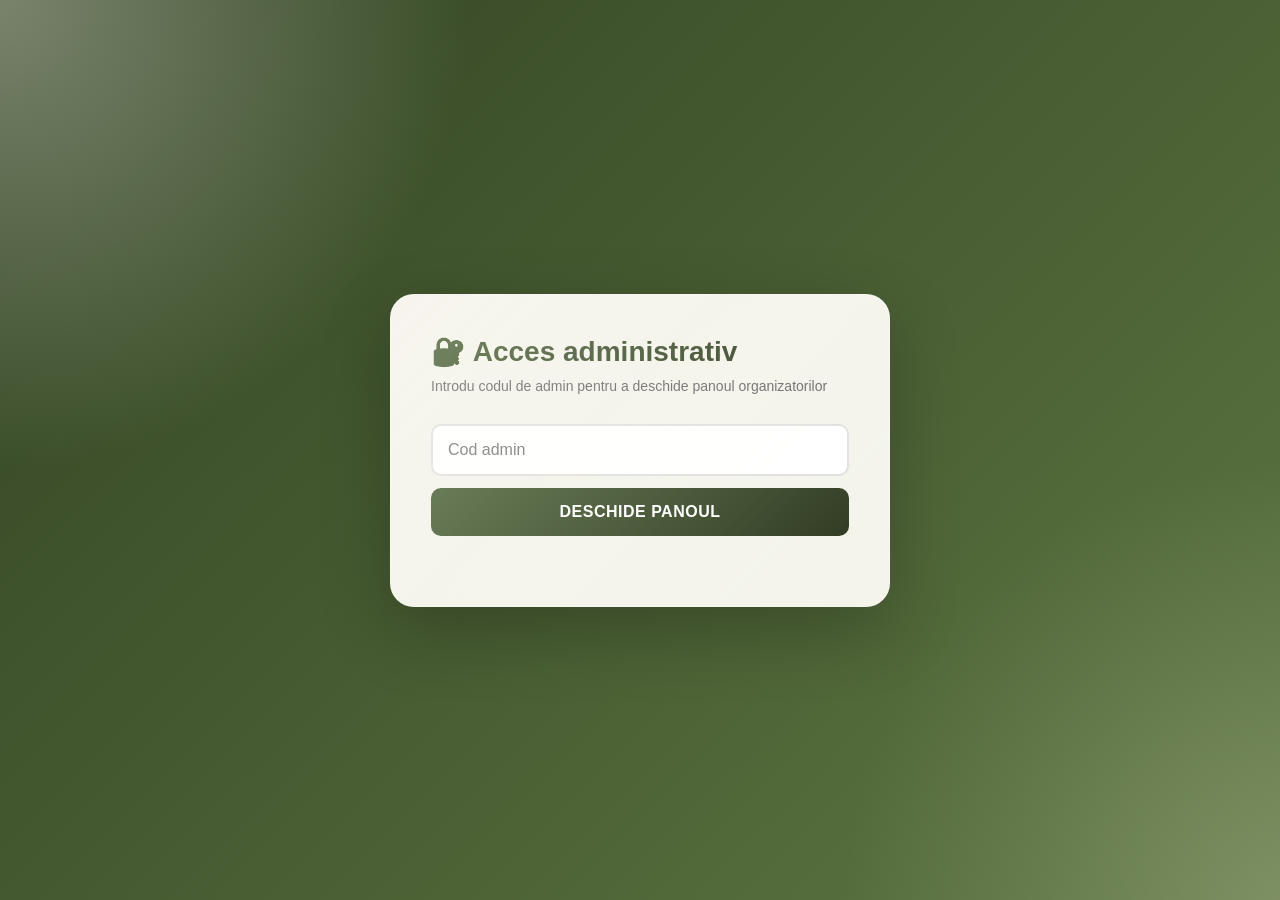
<file: organizers.html>
<!DOCTYPE html>
<html lang="ro">
<head>
    <meta charset="UTF-8">
    <meta name="viewport" content="width=device-width, initial-scale=1.0">
    <title>Panou organizatori - Nunta</title>
    <link rel="stylesheet" href="style.css">
</head>
<body>
    <div class="container">
        <div class="admin-gate" id="adminGate">
            <h1>🔐 Acces administrativ</h1>
            <p class="subtitle">Introdu codul de admin pentru a deschide panoul organizatorilor</p>

            <form class="admin-gate__form" id="adminLoginForm">
                <input
                    type="password"
                    id="adminCodeInput"
                    class="admin-gate__input"
                    placeholder="Cod admin"
                    autocomplete="current-password"
                >
                <button type="submit">Deschide panoul</button>
                <div class="admin-gate__message" id="adminGateMessage" aria-live="polite"></div>
            </form>
        </div>

        <div class="admin-panel" id="adminPanel" hidden>
            <h1>📋 Panou organizatori</h1>
            <p class="subtitle">Zona separată pentru administrare și extinderi ulterioare</p>

            <div class="organizer-grid">
                <div class="stat-card">
                    <div class="stat-label">Invitați total</div>
                    <div class="stat-value" id="totalGuests">0</div>
                </div>
                <div class="stat-card">
                    <div class="stat-label">Mese folosite</div>
                    <div class="stat-value" id="totalTables">0</div>
                </div>
                <div class="stat-card">
                    <div class="stat-label">Cea mai mare masă</div>
                    <div class="stat-value" id="largestTable">0</div>
                </div>
            </div>

            <div class="admin-tabs">
                <div class="admin-tabs__header">
                    <button type="button" class="admin-tab-button is-active" data-admin-tab="search">🔍 Căutare</button>
                    <button type="button" class="admin-tab-button" data-admin-tab="add-guest">➕ Invitat</button>
                    <button type="button" class="admin-tab-button" data-admin-tab="tables">🪑 Mese</button>
                </div>

                <div class="admin-tabs__content">
                    <div class="admin-tab-pane is-active" data-admin-tab="search">
                        <div class="section-block">
                            <h2 class="section-title">Căutare invitat</h2>
                            <p class="section-text">Cauți un nume exact ca pe pagina publică, apoi schimbi masa și salvezi doar când confirmi.</p>

                            <div class="search-box organizer-search-box">
                                <input
                                    type="text"
                                    id="guestSearchInput"
                                    placeholder="Introdu numele invitatului..."
                                    autocomplete="off"
                                >
                                <div class="search-actions">
                                    <button type="button" id="searchGuestButton">Caută</button>
                                    <button type="button" id="clearGuestFilterButton" class="secondary">Reset</button>
                                </div>
                                <div class="suggestions" id="guestSuggestions" aria-live="polite"></div>
                            </div>

                            <div class="result organizer-result" id="guestResult"></div>
                        </div>
                    </div>

                    <div class="admin-tab-pane" data-admin-tab="add-guest">
                        <div class="section-block">
                            <h2 class="section-title">Adaugă invitat</h2>
                            <p class="section-text">Introdu numele și masa. Invitatul va apărea în căutare după salvare.</p>

                            <form class="admin-form" id="addGuestForm">
                                <input type="text" id="newGuestNameInput" placeholder="Nume invitat" autocomplete="off">
                                <select id="newGuestTableSelect"></select>
                                <button type="submit">Salvează invitat</button>
                                <div class="admin-form__message" id="addGuestMessage" aria-live="polite"></div>
                            </form>
                        </div>
                    </div>

                    <div class="admin-tab-pane" data-admin-tab="tables">
                        <div class="section-block">
                            <h2 class="section-title">Adaugă masă</h2>
                            <p class="section-text">Poți crea mese noi care vor apărea apoi în grila de administrare și în alegerile de masă.</p>

                            <form class="admin-form" id="addTableForm">
                                <input type="number" id="newTableNumberInput" placeholder="Număr masă" min="1" step="1">
                                <input type="text" id="newTableLabelInput" placeholder="Etichetă zonă (opțional)">
                                <button type="submit">Salvează masa</button>
                                <div class="admin-form__message" id="addTableMessage" aria-live="polite"></div>
                            </form>

                            <div class="table-grid" id="tableGrid"></div>
                            <div class="table-detail" id="tableDetail"></div>
                        </div>
                    </div>
                </div>
            </div>

            <div class="page-link-row">
                <a class="page-link" href="index.html">Înapoi la pagina publică</a>
            </div>
        </div>
    </div>

    <script src="guests-data.js"></script>
    <script src="data.js"></script>
    <script src="organizers.js"></script>
</body>
</html>
</file>
<file: style.css>
* {
    margin: 0;
    padding: 0;
    box-sizing: border-box;
}

:root {
    --olive-900: #2a351c;
    --olive-800: #334424;
    --olive-700: #445b2f;
    --olive-600: #5d7641;
    --olive-500: #789659;
    --olive-200: #dde6cd;
    --olive-100: #eef3e4;
    --cream-50: #fffdf7;
    --cream-100: #fbf6ea;
    --cream-200: #f4eddc;
}

body {
    font-family: 'Segoe UI', Tahoma, Geneva, Verdana, sans-serif;
    background:
        radial-gradient(circle at top left, rgba(255, 253, 247, 0.34), transparent 30%),
        radial-gradient(circle at bottom right, rgba(244, 237, 220, 0.22), transparent 28%),
        linear-gradient(135deg, var(--olive-800) 0%, var(--olive-600) 100%);
    min-height: 100vh;
    display: flex;
    align-items: center;
    justify-content: center;
    padding: 20px;
}

.container {
    position: relative;
    overflow: hidden;
    background: rgba(255, 253, 247, 0.94);
    backdrop-filter: blur(12px);
    border: 1px solid rgba(255, 255, 255, 0.35);
    border-radius: 24px;
    padding: 40px;
    box-shadow: 0 24px 70px rgba(0, 0, 0, 0.24);
    max-width: 500px;
    width: 100%;
    text-align: center;
}

.container::before {
    content: '';
    position: absolute;
    inset: 0;
    background: linear-gradient(135deg, rgba(255,253,247,0.28), rgba(255,253,247,0));
    pointer-events: none;
}

h1 {
    color: #333;
    margin-bottom: 10px;
    font-size: 28px;
    background: linear-gradient(135deg, var(--olive-700) 0%, var(--olive-900) 100%);
    -webkit-background-clip: text;
    -webkit-text-fill-color: transparent;
    background-clip: text;
}

.subtitle {
    color: #666;
    margin-bottom: 30px;
    font-size: 14px;
}

.page-link-row {
    margin-top: 18px;
}

.page-link {
    display: inline-block;
    color: var(--olive-700);
    text-decoration: none;
    font-size: 13px;
    font-weight: 600;
}

.page-link:hover {
    text-decoration: underline;
}

.admin-gate,
.admin-panel {
    text-align: left;
}

.admin-gate__form {
    display: grid;
    gap: 12px;
    margin-top: 18px;
}

.admin-gate__input {
    width: 100%;
}

.admin-gate__message {
    min-height: 18px;
    font-size: 13px;
    color: #b23b3b;
}

.organizer-search-box {
    margin-top: 14px;
}

.organizer-result {
    margin-top: 16px;
}

.admin-tabs {
    margin-top: 24px;
}

.admin-tabs__header {
    display: flex;
    gap: 10px;
    margin-bottom: 18px;
    border-bottom: 2px solid rgba(74, 93, 45, 0.14);
}

.admin-tab-button {
    flex: 1;
    padding: 12px 10px;
    border: none;
    background: transparent;
    color: #999;
    font-size: 13px;
    font-weight: 600;
    cursor: pointer;
    border-bottom: 3px solid transparent;
    text-transform: none;
    letter-spacing: 0;
    transition: all 0.25s ease;
    box-shadow: none;
}

.admin-tab-button:hover {
    color: var(--olive-700);
    transform: none;
}

.admin-tab-button.is-active {
    color: var(--olive-700);
    border-bottom-color: var(--olive-700);
}

.admin-tabs__content {
    min-height: 260px;
}

.admin-tab-pane {
    display: none;
}

.admin-tab-pane.is-active {
    display: block;
}

.admin-form {
    display: grid;
    gap: 12px;
    margin-top: 14px;
}

.admin-form__message {
    min-height: 18px;
    font-size: 13px;
    color: #5f6f49;
}

.admin-form__message.is-error {
    color: #b23b3b;
}

.guest-card--editor,
.guest-card--ambiguous {
    text-align: left;
}

.guest-card__editor-row {
    margin-top: 8px;
}

.guest-card__table-select {
    width: 100%;
    padding: 12px 14px;
    border-radius: 10px;
    border: 1px solid rgba(74, 93, 45, 0.18);
    background: #fff;
    font-size: 14px;
}

.guest-card__actions {
    display: flex;
    gap: 8px;
    flex-wrap: nowrap;
    margin-top: 14px;
    justify-content: center;
}

.guest-card__actions button {
    flex: 1;
    min-width: 0;
    display: flex;
    align-items: center;
    justify-content: center;
}

.guest-card__choice {
    padding: 10px 14px;
    font-size: 13px;
    text-transform: none;
    letter-spacing: 0;
}

.section-block {
    margin-top: 24px;
    padding: 18px;
    border-radius: 18px;
    background: rgba(255, 252, 245, 0.82);
    border: 1px solid rgba(74, 93, 45, 0.14);
    text-align: left;
}

.section-title {
    margin-bottom: 8px;
    font-size: 16px;
    color: var(--olive-900);
}

.section-text {
    color: #6d6d6d;
    font-size: 13px;
    line-height: 1.5;
}

.organizer-toolbar {
    display: flex;
    gap: 10px;
    margin: 14px 0 16px;
    flex-wrap: wrap;
}

.organizer-search {
    flex: 1 1 220px;
}

.guest-list {
    display: grid;
    gap: 10px;
}

.guest-row {
    display: grid;
    grid-template-columns: minmax(0, 1.2fr) minmax(110px, 0.7fr) auto;
    gap: 10px;
    align-items: center;
    padding: 12px;
    border-radius: 14px;
    border: 1px solid rgba(74, 93, 45, 0.14);
    background: #fbf7ee;
}

.guest-row__name {
    font-weight: 700;
    color: #2f3a1d;
}

.guest-row__meta {
    font-size: 12px;
    color: #6d6d6d;
}

.guest-row__select {
    width: 100%;
    padding: 10px 12px;
    border-radius: 10px;
    border: 1px solid rgba(74, 93, 45, 0.18);
    background: #fff;
    font-size: 13px;
}

.guest-row__table-label {
    font-size: 12px;
    color: var(--olive-700);
    font-weight: 700;
}

.table-grid {
    display: grid;
    grid-template-columns: repeat(auto-fit, minmax(90px, 1fr));
    gap: 10px;
    margin-top: 14px;
}

.table-card {
    padding: 14px 12px;
    border-radius: 16px;
    border: 1px solid rgba(74, 93, 45, 0.16);
    background: linear-gradient(135deg, #f8f4e9 0%, #fbfaf4 100%);
    cursor: pointer;
    transition: all 0.25s ease;
    text-align: center;
}

.table-card:hover {
    transform: translateY(-2px);
    box-shadow: 0 10px 20px rgba(47, 58, 29, 0.12);
}

.table-card.is-active {
    border-color: var(--olive-700);
    background: linear-gradient(135deg, #edf4db 0%, #dfeac8 100%);
}

.table-card__number {
    font-size: 24px;
    font-weight: 800;
    color: var(--olive-900);
    line-height: 1;
}

.table-card__count {
    display: block;
    margin-top: 6px;
    font-size: 12px;
    color: #5f6f49;
}

.table-detail {
    margin-top: 14px;
    padding: 14px;
    border-radius: 14px;
    border: 1px solid rgba(74, 93, 45, 0.14);
    background: rgba(255, 255, 255, 0.72);
}

.table-detail__title {
    font-size: 15px;
    font-weight: 700;
    color: var(--olive-900);
    margin-bottom: 8px;
}

.table-detail__list {
    display: flex;
    flex-wrap: wrap;
    gap: 8px;
}

.table-detail__empty {
    color: #777;
    font-size: 13px;
}

.table-detail__pill {
    display: inline-flex;
    align-items: center;
    padding: 6px 10px;
    border-radius: 999px;
    background: var(--olive-100);
    border: 1px solid rgba(74, 93, 45, 0.16);
    color: var(--olive-900);
    font-size: 13px;
    font-weight: 600;
}

.main-tabs {
    margin-bottom: 30px;
}

.main-tabs__header {
    display: flex;
    gap: 10px;
    margin-bottom: 20px;
    border-bottom: 2px solid rgba(74, 93, 45, 0.14);
}

.main-tab-button {
    flex: 1;
    padding: 12px 10px;
    border: none;
    background: transparent;
    color: #999;
    font-size: 13px;
    font-weight: 600;
    cursor: pointer;
    border-bottom: 3px solid transparent;
    text-transform: none;
    letter-spacing: 0;
    transition: all 0.25s ease;
    box-shadow: none;
}

.main-tab-button span {
    display: block;
}

.main-tab-button:hover {
    color: var(--olive-700);
    transform: none;
}

.main-tab-button.is-active {
    color: var(--olive-700);
    border-bottom-color: var(--olive-700);
}

.main-tabs__content {
    min-height: 200px;
}

.main-tab-pane {
    display: none;
    animation: resultReveal 0.4s ease-out forwards;
}

.main-tab-pane.is-active {
    display: block;
}

.main-tab-pane h2 {
    color: var(--olive-700);
    margin-bottom: 16px;
    font-size: 18px;
}

.search-box {
    display: flex;
    flex-direction: column;
    gap: 15px;
    margin-bottom: 30px;
}

.suggestions {
    display: none;
    gap: 10px;
    margin-top: -2px;
}

.suggestions.show {
    display: grid;
}

.suggestions__empty {
    padding: 12px 14px;
    border-radius: 12px;
    background: var(--cream-100);
    color: #666;
    font-size: 13px;
    text-align: left;
}

.suggestion-chip {
    width: 100%;
    display: flex;
    align-items: center;
    justify-content: flex-start;
    gap: 16px;
    padding: 12px 14px;
    border: 1px solid rgba(74, 93, 45, 0.20);
    border-radius: 14px;
    background: linear-gradient(180deg, var(--cream-50) 0%, var(--cream-100) 100%);
    color: #222;
    text-transform: none;
    letter-spacing: 0;
    box-shadow: 0 8px 18px rgba(47, 58, 29, 0.07);
}

.suggestion-chip:hover {
    transform: translateY(-1px);
    box-shadow: 0 12px 22px rgba(47, 58, 29, 0.18);
}

.suggestion-chip__name {
    font-size: 14px;
    font-weight: 700;
}

.search-actions {
    display: flex;
    gap: 12px;
    flex-wrap: wrap;
}

.search-actions button {
    flex: 1 1 180px;
}

.secondary {
    background: var(--cream-200);
    color: var(--olive-800);
    box-shadow: none;
}

.secondary:hover {
    box-shadow: 0 10px 25px rgba(59, 74, 36, 0.20);
}

input {
    padding: 15px;
    border: 2px solid #e0e0e0;
    border-radius: 10px;
    font-size: 16px;
    transition: all 0.3s ease;
    font-family: 'Segoe UI', Tahoma, Geneva, Verdana, sans-serif;
}

input:focus {
    outline: none;
    border-color: var(--olive-600);
    box-shadow: 0 0 0 3px rgba(94, 117, 57, 0.16);
}

button {
    padding: 15px 30px;
    background: linear-gradient(135deg, var(--olive-700) 0%, var(--olive-900) 100%);
    color: white;
    border: none;
    border-radius: 10px;
    font-size: 16px;
    font-weight: 600;
    cursor: pointer;
    transition: all 0.3s ease;
    text-transform: uppercase;
    letter-spacing: 0.5px;
}

button:hover {
    transform: translateY(-2px);
    box-shadow: 0 10px 25px rgba(47, 58, 29, 0.45);
}

button:active {
    transform: translateY(0);
}

.result {
    margin-top: 25px;
    min-height: 60px;
    display: flex;
    align-items: center;
    justify-content: center;
    border-radius: 10px;
    font-size: 18px;
    font-weight: 600;
    opacity: 0;
    transform: scale(0.95);
    transition: all 0.3s ease;
}

.result.show {
    opacity: 1;
    transform: scale(1);
    animation: resultReveal 420ms cubic-bezier(0.2, 0.8, 0.2, 1);
}

.result.success {
    background: linear-gradient(180deg, var(--cream-50) 0%, var(--cream-100) 55%, var(--olive-100) 100%);
    color: #365021;
    border: 1px solid rgba(74, 93, 45, 0.20);
    box-shadow: 0 18px 40px rgba(47, 58, 29, 0.16);
}

.result.error {
    background-color: #ffebee;
    color: #c62828;
    border-left: 5px solid #f44336;
}

.guest-card {
    position: relative;
    overflow: hidden;
    width: 100%;
    padding: 26px 18px 22px;
    line-height: 1.5;
    text-align: center;
}

.guest-card__ornament {
    position: absolute;
    top: 18px;
    width: 54px;
    height: 54px;
    border-radius: 18px;
    background: linear-gradient(135deg, rgba(94, 117, 57, 0.20), rgba(111, 138, 66, 0.08));
    border: 1px solid rgba(74, 93, 45, 0.16);
    transform: rotate(45deg);
    opacity: 0.85;
}

.guest-card__ornament--left {
    left: -10px;
}

.guest-card__ornament--right {
    right: -10px;
}

.guest-card__shine {
    position: absolute;
    inset: -40% auto auto -20%;
    width: 180px;
    height: 180px;
    border-radius: 50%;
    background: radial-gradient(circle, rgba(111, 138, 66, 0.22) 0%, rgba(111, 138, 66, 0) 70%);
    pointer-events: none;
}

.guest-card__eyebrow {
    position: relative;
    font-size: 13px;
    color: var(--olive-600);
    font-weight: 700;
    margin-bottom: 12px;
    letter-spacing: 0.02em;
    text-transform: uppercase;
}

.guest-card__name {
    position: relative;
    font-size: 20px;
    font-weight: 700;
    color: #222;
    margin-bottom: 10px;
}

.guest-card__text,
.guest-card__hint,
.guest-card__label {
    position: relative;
    font-size: 13px;
    color: #666;
}

.guest-card__label {
    margin-top: 12px;
    text-transform: uppercase;
    letter-spacing: 0.08em;
}

.guest-card__table-wrap {
    position: relative;
    margin: 12px auto 14px;
    padding: 14px 16px 16px;
    border-radius: 20px;
    background: rgba(255, 251, 242, 0.9);
    border: 1px solid rgba(74, 93, 45, 0.18);
    box-shadow: 0 12px 24px rgba(47, 58, 29, 0.12);
    max-width: 220px;
}

.guest-card__table-label {
    font-size: 12px;
    color: var(--olive-600);
    font-weight: 700;
    text-transform: uppercase;
    letter-spacing: 0.08em;
    margin-bottom: 6px;
}

.guest-card__table {
    margin: 0;
    font-size: 40px;
    font-weight: 800;
    color: var(--olive-900);
    line-height: 1;
}

.guest-card__hint {
    position: relative;
    font-style: italic;
}

.guest-features-tabs {
    margin-top: 16px;
}

.tabs-header {
    display: flex;
    gap: 8px;
    margin-bottom: 12px;
    border-bottom: 2px solid rgba(74, 93, 45, 0.14);
}

.tab-button {
    flex: 1;
    padding: 10px 8px;
    border: none;
    background: transparent;
    color: #666;
    font-size: 13px;
    font-weight: 600;
    cursor: pointer;
    border-bottom: 3px solid transparent;
    text-transform: none;
    letter-spacing: 0;
    transition: all 0.25s ease;
    box-shadow: none;
}

.tab-button span {
    display: block;
}

.tab-button:hover {
    color: var(--olive-700);
    transform: none;
}

.tab-button.is-active {
    color: var(--olive-700);
    border-bottom-color: var(--olive-700);
}

.tabs-content {
    min-height: 80px;
}

.tab-pane {
    display: none;
}

.tab-pane.is-active {
    display: block;
    animation: tabSlideIn 200ms ease;
}

@keyframes tabSlideIn {
    from {
        opacity: 0;
        transform: translateY(4px);
    }
    to {
        opacity: 1;
        transform: translateY(0);
    }
}

.guest-feature {
    position: relative;
    margin-top: 0;
    padding: 12px;
    border-radius: 14px;
    background: rgba(255, 252, 245, 0.82);
    border: 1px solid rgba(74, 93, 45, 0.14);
    text-align: left;
}

.guest-feature__title {
    margin: 0 0 8px;
    font-size: 13px;
    text-transform: uppercase;
    letter-spacing: 0.08em;
    color: var(--olive-700);
}

.companions {
    display: flex;
    flex-wrap: wrap;
    gap: 8px;
}

.companions--empty {
    color: #6d6d6d;
    font-size: 13px;
}

.companion-pill {
    display: inline-flex;
    align-items: center;
    padding: 6px 10px;
    border-radius: 999px;
    background: linear-gradient(135deg, var(--olive-100) 0%, #e6edd6 100%);
    border: 1px solid rgba(74, 93, 45, 0.2);
    color: var(--olive-900);
    font-size: 13px;
    font-weight: 600;
}

.menu-list {
    display: flex;
    flex-direction: column;
    gap: 12px;
}

.menu-item {
    display: flex;
    gap: 12px;
    padding: 12px;
    border-radius: 12px;
    border: 1px solid rgba(74, 93, 45, 0.16);
    background: #f8f4e9;
    transition: all 0.3s ease;
}

.menu-item:hover {
    background: linear-gradient(135deg, #edf4db 0%, #dfeac8 100%);
    box-shadow: 0 6px 14px rgba(47, 58, 29, 0.10);
}

.menu-item__number {
    display: flex;
    align-items: center;
    justify-content: center;
    min-width: 32px;
    height: 32px;
    border-radius: 50%;
    background: linear-gradient(135deg, var(--olive-700) 0%, var(--olive-600) 100%);
    color: var(--cream-100);
    font-weight: 700;
    font-size: 14px;
    flex-shrink: 0;
}

.menu-item__content {
    display: flex;
    flex-direction: column;
    gap: 4px;
    flex: 1;
}

.menu-item__course {
    font-weight: 600;
    color: var(--olive-900);
    font-size: 14px;
}

.menu-item__description {
    color: #6d6d6d;
    font-size: 13px;
    line-height: 1.4;
    white-space: pre-line;
}

.program-list {
    display: flex;
    flex-direction: column;
    gap: 12px;
}

.program-item {
    display: flex;
    gap: 12px;
    padding: 12px;
    border-radius: 12px;
    border: 1px solid rgba(74, 93, 45, 0.16);
    background: #f8f4e9;
    transition: all 0.3s ease;
}

.program-item:hover {
    background: linear-gradient(135deg, #edf4db 0%, #dfeac8 100%);
    box-shadow: 0 6px 14px rgba(47, 58, 29, 0.10);
}

.program-item__time {
    display: flex;
    align-items: center;
    justify-content: center;
    min-width: 60px;
    font-weight: 700;
    color: var(--olive-700);
    font-size: 14px;
}

.program-item__content {
    display: flex;
    flex-direction: column;
    gap: 4px;
    flex: 1;
}

.program-item__title {
    font-weight: 600;
    color: var(--olive-900);
    font-size: 14px;
}

.program-item__description {
    color: #6d6d6d;
    font-size: 13px;
    line-height: 1.4;
}

.menu-list-main {
    display: flex;
    flex-direction: column;
    gap: 12px;
}

.menu-item-main {
    display: flex;
    gap: 12px;
    padding: 12px;
    border-radius: 12px;
    border: 1px solid rgba(74, 93, 45, 0.16);
    background: #f8f4e9;
    transition: all 0.3s ease;
}

.menu-item-main:hover {
    background: linear-gradient(135deg, #edf4db 0%, #dfeac8 100%);
    box-shadow: 0 6px 14px rgba(47, 58, 29, 0.10);
}

.menu-item-main__number {
    display: flex;
    align-items: center;
    justify-content: center;
    min-width: 32px;
    height: 32px;
    border-radius: 50%;
    background: linear-gradient(135deg, var(--olive-700) 0%, var(--olive-600) 100%);
    color: var(--cream-100);
    font-weight: 700;
    font-size: 14px;
    flex-shrink: 0;
}

.menu-item-main__content {
    display: flex;
    flex-direction: column;
    gap: 4px;
    flex: 1;
}

.menu-item-main__course {
    font-weight: 600;
    color: var(--olive-900);
    font-size: 14px;
}

.menu-item-main__description {
    color: #6d6d6d;
    font-size: 13px;
    line-height: 1.4;
    white-space: pre-line;
}

.mini-map {
    display: grid;
    grid-template-columns: 1fr 1fr;
    gap: 8px;
}

.mini-map__zone {
    border-radius: 12px;
    padding: 10px;
    border: 1px solid rgba(74, 93, 45, 0.16);
    background: #f8f4e9;
}

.mini-map__zone.is-active {
    border-color: var(--olive-700);
    background: linear-gradient(135deg, #edf4db 0%, #dfeac8 100%);
    box-shadow: 0 8px 16px rgba(47, 58, 29, 0.14);
}

.mini-map__zone-title {
    font-size: 12px;
    font-weight: 700;
    color: #2f3a1d;
}

.mini-map__zone-tables {
    margin-top: 3px;
    font-size: 12px;
    color: #607349;
}

.mini-map__hint {
    margin-top: 8px;
    font-size: 13px;
    color: #5d6d49;
}

.timeline-steps {
    display: grid;
    gap: 8px;
}

.timeline-step {
    width: 100%;
    text-align: left;
    border: 1px solid rgba(74, 93, 45, 0.16);
    border-radius: 12px;
    background: #f8f4e9;
    padding: 10px;
    color: #2f3a1d;
    text-transform: none;
    letter-spacing: 0;
    box-shadow: none;
}

.timeline-step:hover {
    transform: none;
    box-shadow: 0 6px 14px rgba(47, 58, 29, 0.10);
}

.timeline-step.is-active {
    border-color: var(--olive-700);
    background: linear-gradient(135deg, #edf4db 0%, #dfeac8 100%);
}

.timeline-step__time {
    display: block;
    font-size: 12px;
    color: var(--olive-600);
    font-weight: 700;
}

.timeline-step__title {
    display: block;
    margin-top: 2px;
    font-size: 13px;
    font-weight: 700;
}

.timeline-detail {
    margin-top: 10px;
    padding: 10px;
    border-radius: 12px;
    background: rgba(255, 255, 255, 0.6);
    border: 1px solid rgba(74, 93, 45, 0.14);
}

.timeline-detail__time {
    font-size: 12px;
    color: var(--olive-600);
    font-weight: 700;
}

.timeline-detail__title {
    font-size: 13px;
    font-weight: 700;
    color: #2f3a1d;
    margin-top: 2px;
}

.timeline-detail__text {
    margin-top: 4px;
    font-size: 13px;
    color: #5f6f49;
}

.guest-card--ambiguous {
    text-align: left;
}

.guest-card--ambiguous .guest-card__name {
    font-size: 18px;
    margin-bottom: 8px;
}

.guest-card--ambiguous .guest-card__text {
    margin-bottom: 8px;
}

.guest-card__list {
    margin: 12px 0 0;
    padding-left: 18px;
    color: #444;
    font-size: 14px;
}

@keyframes resultReveal {
    from {
        opacity: 0;
        transform: translateY(12px) scale(0.98);
        filter: blur(2px);
    }
    to {
        opacity: 1;
        transform: translateY(0) scale(1);
        filter: blur(0);
    }
}

@keyframes floatGlow {
    0%, 100% {
        transform: translateY(0) scale(1);
    }
    50% {
        transform: translateY(-4px) scale(1.03);
    }
}

.guest-card__shine {
    animation: floatGlow 5s ease-in-out infinite;
}

.guest-card__table-wrap {
    animation: floatGlow 6s ease-in-out infinite;
}

.guest-card__table,
.guest-card__name {
    text-shadow: 0 2px 10px rgba(47, 58, 29, 0.10);
}

.result-message {
    padding: 10px;
    text-align: center;
}

/* Gallery Styles */
.gallery-categories {
    display: flex;
    gap: 8px;
    flex-wrap: wrap;
    margin-bottom: 16px;
}

.gallery-cat-button {
    padding: 8px 12px;
    border: 1px solid rgba(74, 93, 45, 0.2);
    border-radius: 20px;
    background: var(--cream-100);
    color: #666;
    font-size: 12px;
    font-weight: 600;
    cursor: pointer;
    transition: all 0.25s ease;
    text-transform: none;
    letter-spacing: 0;
}

.gallery-cat-button:hover {
    background: linear-gradient(135deg, #edf4db 0%, #dfeac8 100%);
    border-color: var(--olive-700);
}

.gallery-cat-button.is-active {
    background: linear-gradient(135deg, var(--olive-700) 0%, var(--olive-600) 100%);
    color: var(--cream-100);
    border-color: var(--olive-700);
}

.gallery-grid {
    display: grid;
    grid-template-columns: repeat(auto-fill, minmax(140px, 1fr));
    gap: 12px;
    margin-bottom: 16px;
}

.gallery-item {
    position: relative;
    border-radius: 12px;
    overflow: hidden;
    border: 1px solid rgba(74, 93, 45, 0.16);
    cursor: pointer;
    transition: all 0.3s ease;
    aspect-ratio: 1 / 1;
}

.gallery-item:hover {
    transform: translateY(-4px);
    box-shadow: 0 12px 24px rgba(47, 58, 29, 0.18);
    border-color: var(--olive-700);
}

.gallery-item__image {
    width: 100%;
    height: 100%;
    object-fit: cover;
    display: block;
}

.gallery-item__caption {
    position: absolute;
    bottom: 0;
    left: 0;
    right: 0;
    background: linear-gradient(180deg, transparent 0%, rgba(0,0,0,0.6) 100%);
    color: white;
    padding: 8px;
    font-size: 12px;
    font-weight: 600;
    line-height: 1.3;
}

.gallery-notice {
    text-align: center;
    color: #999;
    font-size: 12px;
    margin-top: 16px;
    padding: 16px;
    background: var(--cream-100);
    border-radius: 12px;
    border: 1px dashed rgba(74, 93, 45, 0.16);
}

.gallery-notice code {
    background: rgba(74, 93, 45, 0.08);
    padding: 2px 6px;
    border-radius: 4px;
    font-family: 'Courier New', monospace;
    color: var(--olive-700);
}

.upload-section {
    background: var(--cream-100);
    border: 1px solid rgba(74, 93, 45, 0.14);
    border-radius: 16px;
    padding: 20px;
    margin-bottom: 24px;
}

.upload-section h3 {
    margin-top: 0;
    margin-bottom: 8px;
}

.upload-hint {
    margin: 0 0 14px;
    color: #666;
    font-size: 14px;
}

.upload-controls {
    display: flex;
    gap: 12px;
    flex-wrap: wrap;
    align-items: center;
}

.upload-controls input[type="file"] {
    flex: 1 1 220px;
}

.upload-controls button {
    min-width: 140px;
}

#uploadStatus {
    margin-top: 12px;
    font-size: 14px;
    color: var(--olive-700);
}

.cloudinary-gallery {
    display: grid;
    grid-template-columns: repeat(auto-fill, minmax(140px, 1fr));
    gap: 12px;
    min-height: 220px;
}

.thumb-wrap {
    border-radius: 12px;
    overflow: hidden;
    border: 1px solid rgba(74, 93, 45, 0.16);
    background: var(--cream-100);
    aspect-ratio: 1 / 1;
}

.thumb-wrap a {
    display: block;
    width: 100%;
    height: 100%;
}

.thumb-wrap img {
    width: 100%;
    height: 100%;
    object-fit: cover;
    display: block;
}

.google-photos-section {
    background: linear-gradient(135deg, #edf4db 0%, #dfeac8 100%);
    border: 2px solid var(--olive-700);
    border-radius: 16px;
    padding: 24px;
    margin-bottom: 24px;
    text-align: center;
}

.google-photos-section__title {
    color: var(--olive-900);
    font-size: 16px;
    font-weight: 700;
    margin-bottom: 8px;
}

.google-photos-section__text {
    color: #6d6d6d;
    font-size: 13px;
    margin-bottom: 16px;
}

.google-photos-buttons {
    display: flex;
    gap: 12px;
    justify-content: center;
    flex-wrap: wrap;
    margin-bottom: 16px;
}

.google-photos-link-btn,
.google-photos-embed-btn {
    display: inline-block;
    padding: 12px 24px;
    background: linear-gradient(135deg, var(--olive-700) 0%, var(--olive-600) 100%);
    color: var(--cream-100);
    border: none;
    border-radius: 12px;
    font-weight: 600;
    font-size: 14px;
    cursor: pointer;
    transition: all 0.3s ease;
    box-shadow: 0 8px 16px rgba(47, 58, 29, 0.18);
    text-decoration: none;
}

.google-photos-link-btn:hover,
.google-photos-embed-btn:hover {
    transform: translateY(-2px);
    box-shadow: 0 12px 24px rgba(47, 58, 29, 0.25);
}

.google-photos-link-btn:active,
.google-photos-embed-btn:active {
    transform: translateY(0);
}

.google-photos-section__hint {
    color: #999;
    font-size: 12px;
    margin-top: 12px;
}

/* Lightbox Styles */
.lightbox {
    display: none;
    position: fixed;
    inset: 0;
    z-index: 9999;
    animation: fadeIn 0.2s ease-out;
}

.lightbox.is-open {
    display: flex;
    align-items: center;
    justify-content: center;
}

.lightbox__overlay {
    position: absolute;
    inset: 0;
    background: rgba(0, 0, 0, 0.85);
    cursor: pointer;
}

.lightbox__content {
    position: relative;
    z-index: 10000;
    display: flex;
    flex-direction: column;
    align-items: center;
    gap: 12px;
    max-width: 90vw;
    max-height: 90vh;
    animation: zoomIn 0.3s ease-out;
}

.lightbox__image {
    max-width: 100%;
    max-height: 70vh;
    object-fit: contain;
    border-radius: 12px;
    box-shadow: 0 20px 60px rgba(0, 0, 0, 0.3);
}

.lightbox__caption {
    color: #fff;
    font-size: 14px;
    text-align: center;
    padding: 0 20px;
    max-width: 600px;
}

.lightbox__close {
    position: absolute;
    top: 20px;
    right: 20px;
    width: 40px;
    height: 40px;
    border: none;
    background: rgba(255, 255, 255, 0.2);
    color: white;
    font-size: 24px;
    cursor: pointer;
    border-radius: 50%;
    display: flex;
    align-items: center;
    justify-content: center;
    transition: all 0.2s ease;
    z-index: 10001;
}

.lightbox__close:hover {
    background: rgba(255, 255, 255, 0.3);
    transform: rotate(90deg);
}

.lightbox__nav {
    position: absolute;
    top: 50%;
    transform: translateY(-50%);
    width: 50px;
    height: 50px;
    border: none;
    background: rgba(255, 255, 255, 0.2);
    color: white;
    font-size: 24px;
    cursor: pointer;
    border-radius: 50%;
    display: flex;
    align-items: center;
    justify-content: center;
    transition: all 0.2s ease;
    z-index: 10001;
}

.lightbox__nav:hover {
    background: rgba(255, 255, 255, 0.3);
}

.lightbox__nav--prev {
    left: 20px;
}

.lightbox__nav--next {
    right: 20px;
}

@keyframes fadeIn {
    from {
        opacity: 0;
    }
    to {
        opacity: 1;
    }
}

@keyframes zoomIn {
    from {
        transform: scale(0.8);
        opacity: 0;
    }
    to {
        transform: scale(1);
        opacity: 1;
    }
}

@media (max-width: 480px) {
    .container {
        padding: 25px;
    }

    h1 {
        font-size: 24px;
    }

    input, button {
        font-size: 14px;
        padding: 12px;
    }

    .guest-card__table {
        font-size: 36px;
    }

    .guest-card__table-wrap {
        max-width: 100%;
    }

    .mini-map {
        grid-template-columns: 1fr;
    }

    .gallery-grid {
        grid-template-columns: repeat(auto-fill, minmax(100px, 1fr));
        gap: 8px;
    }

    .gallery-categories {
        gap: 6px;
    }

    .gallery-cat-button {
        padding: 6px 10px;
        font-size: 11px;
    }

    .lightbox__nav {
        width: 40px;
        height: 40px;
        font-size: 20px;
    }

    .lightbox__nav--prev {
        left: 10px;
    }

    .lightbox__nav--next {
        right: 10px;
    }

    .lightbox__close {
        width: 36px;
        height: 36px;
        font-size: 20px;
        top: 10px;

            /* Admin Panel Mobile Optimizations */
            .admin-gate__form {
                padding: 20px 16px;
            }

            .admin-gate__input {
                font-size: 16px;
                padding: 14px 12px;
            }

            .admin-gate__button {
                padding: 14px 16px;
                font-size: 14px;
            }

            .admin-tabs__header {
                gap: 8px;
            }

            .admin-tab-button {
                padding: 10px 12px;
                font-size: 12px;
                flex: 1;
            }

            .admin-form {
                grid-template-columns: 1fr;
                gap: 12px;
            }

            .admin-form__input,
            .admin-form__select {
                font-size: 16px;
                padding: 14px 12px;
                width: 100%;
            }

            .admin-form__button {
                padding: 14px 16px;
                font-size: 14px;
                width: 100%;
            }

            .guest-card {
                padding: 18px 14px 16px;
            }

            .guest-card__label {
                font-size: 12px;
                margin-top: 10px;
            }

            .guest-card__name-input {
                font-size: 16px;
                padding: 12px 10px;
            }

            .guest-card__table-select {
                font-size: 14px;
                padding: 12px 10px;
            }

            .guest-card__actions {
                gap: 6px;
                margin-top: 12px;
            }

            .guest-card__actions button {
                font-size: 12px;
                padding: 12px 8px;
                min-height: 44px;
            }

            .table-grid {
                grid-template-columns: repeat(2, 1fr);
                gap: 10px;
            }

            .table-card {
                padding: 12px 8px;
                font-size: 12px;
            }

            .table-card__number {
                font-size: 24px;
            }

            .table-detail__title {
                font-size: 16px;
            }

            .table-detail__list {
                flex-wrap: wrap;
                gap: 6px;
            }

            .table-detail__pill {
                font-size: 12px;
                padding: 6px 10px;
            }

            .table-detail__actions button {
                font-size: 12px;
                padding: 12px 14px;
                min-height: 44px;
                width: 100%;
            }

            .organizer-grid {
                grid-template-columns: repeat(2, 1fr);
                gap: 10px;
                margin: 16px 0 12px;
            }

            .stat-card {
                padding: 14px 12px;
            }

            .stat-label {
                font-size: 10px;
            }

            .stat-value {
                font-size: 24px;
            }

            .guest-card--ambiguous .guest-card__actions {
                flex-direction: column;
                gap: 8px;
            }

            .guest-card--ambiguous .guest-card__choice {
                width: 100%;
                font-size: 13px;
                padding: 12px 10px;
                min-height: 44px;
            }

            .search-actions {
                flex-direction: column;
                gap: 10px;
            }

            .search-actions button {
                flex: 1;
                min-height: 44px;
                font-size: 14px;
                padding: 12px 16px;
            }

            .suggestions__empty {
                padding: 14px 12px;
                font-size: 13px;
            }

            .suggestion-chip {
                padding: 10px 12px;
                font-size: 12px;
                min-height: 44px;
            }
        
        right: 10px;
        }   
    }

.organizer-grid {
    display: grid;
    grid-template-columns: repeat(auto-fit, minmax(160px, 1fr));
    gap: 14px;
    margin: 24px 0 18px;
}

.stat-card {
    background: var(--cream-100);
    border: 1px solid rgba(74, 93, 45, 0.16);
    border-radius: 16px;
    padding: 18px;
    text-align: left;
}

.stat-label {
    font-size: 12px;
    color: #666;
    margin-bottom: 6px;
    text-transform: uppercase;
    letter-spacing: 0.06em;
}

.stat-value {
    font-size: 28px;
    font-weight: 800;
    color: #333;
}

.section-block {
    margin-top: 22px;
    text-align: left;
}

.section-title {
    font-size: 18px;
    color: #333;
    margin-bottom: 10px;
}

.section-text {
    font-size: 14px;
    color: #666;
    line-height: 1.6;
}

.table-list {
    margin-top: 12px;
    display: grid;
    gap: 10px;
}

.table-item {
    padding: 14px 16px;
    border-radius: 12px;
    background: var(--cream-100);
    border: 1px solid rgba(74, 93, 45, 0.12);
    display: flex;
    justify-content: space-between;
    gap: 16px;
}

.table-name {
    font-weight: 700;
    color: #333;
}

.table-count {
    color: var(--olive-700);
    font-weight: 700;
}

.guest-card__name-input {
    width: 100%;
    padding: 12px;
    border: 2px solid rgba(74, 93, 45, 0.2);
    border-radius: 8px;
    font-size: 16px;
    font-weight: 600;
    color: #2f3a1d;
    background: #fff;
    transition: all 0.3s ease;
    margin-bottom: 8px;
}

.guest-card__name-input:focus {
    outline: none;
    border-color: var(--olive-600);
    box-shadow: 0 0 0 3px rgba(94, 117, 57, 0.16);
}

.danger {
    background: #ffebee;
    color: #c62828;
    border: 1px solid #ffcdd2;
}

.danger:hover {
    background: #ff5252;
    color: white;
    box-shadow: 0 10px 25px rgba(198, 40, 40, 0.25);
}

.table-detail__actions {
    display: flex;
    gap: 12px;
    margin-top: 16px;
    justify-content: center;
}

.table-detail__actions button {
    padding: 10px 14px;
    font-size: 13px;
}
</file>
